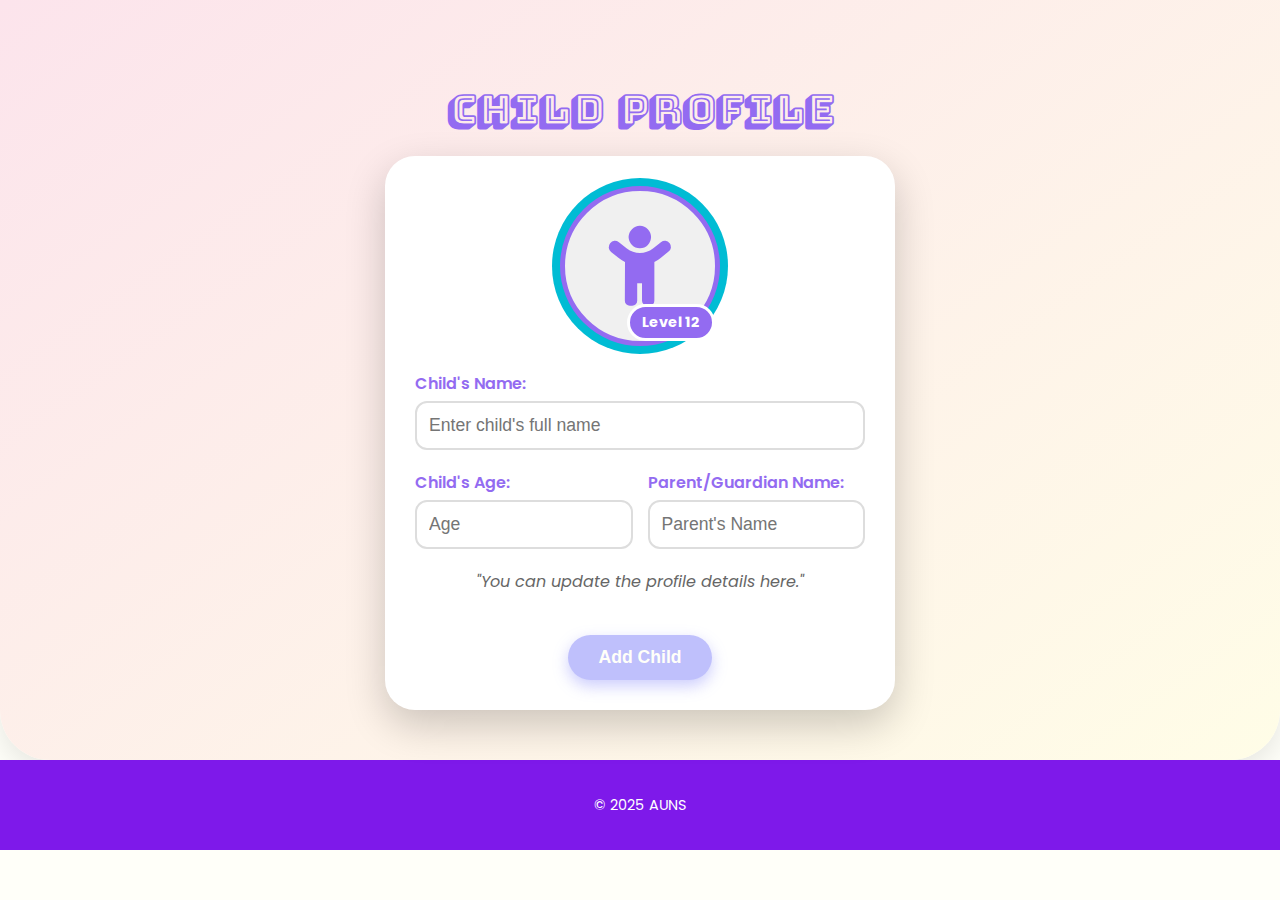
<file: AddProfileKids.html>
<!DOCTYPE html>
<html lang="en" dir="ltr">
<head>
    <meta charset="UTF-8">
    <meta name="viewport" content="width=device-width, initial-scale=1.0">
    <title>Child Profile - Majid</title> 

    <link href="https://fonts.googleapis.com/css2?family=Poppins:wght@400;600;700&family=Bungee+Shade&display=swap" rel="stylesheet">

    <link rel="stylesheet" href="https://cdnjs.cloudflare.com/ajax/libs/font-awesome/6.0.0-beta3/css/all.min.css">
    <link rel="stylesheet" href="style_profileKids.css">
   
</head>
<body>


   

    
    <main class="profile-main">
        
        <h2 class="main-card-title">Child Profile</h2>

        <div class="profile-card">
            
            
            <div class="profile-picture-container">
                
                <div class="profile-picture" style="background-color: #f0f0f0;">
                    <i class="fas fa-child fa-5x" style="color: var(--color-primary-fun);"></i>
                </div>
                <span class="level-badge">Level 12</span>
            </div>
            
            <!-- Your Form Content -->
            <div class="form-group-profile">
                <label for="childName">Child's Name:</label>
                <input type="text" id="childName"  placeholder="Enter child's full name">
            </div>
            
            <div class="child-details-grid">
                <div class="detail-item-input">
                    <label for="childAge" class="detail-label-input">Child's Age:</label>
                    <input type="number" id="childAge"  min="3" max="12" placeholder="Age">
                </div>
                
                <div class="detail-item-input">
                    <label for="parentName" class="detail-label-input">Parent/Guardian Name:</label>
                    <input type="text" id="parentName"  placeholder="Parent's Name">
                </div>
            </div>

            <p class="child-slogan">"You can update the profile details here."</p>
            
            
            <div class="save-button-container">
                 
                 <button class="save-button" id="saveButton">Add Child</button>
            </div>
        </div>
    </main>

    <!-- Floating Status Message -->
    <div id="statusMessage" class="status-message" aria-live="polite"></div>

    
    <footer>
        <p>&copy; 2025 AUNS</p>
    </footer>

    <script src="profile_Kids.js"></script>
</body>
</html>
</file>
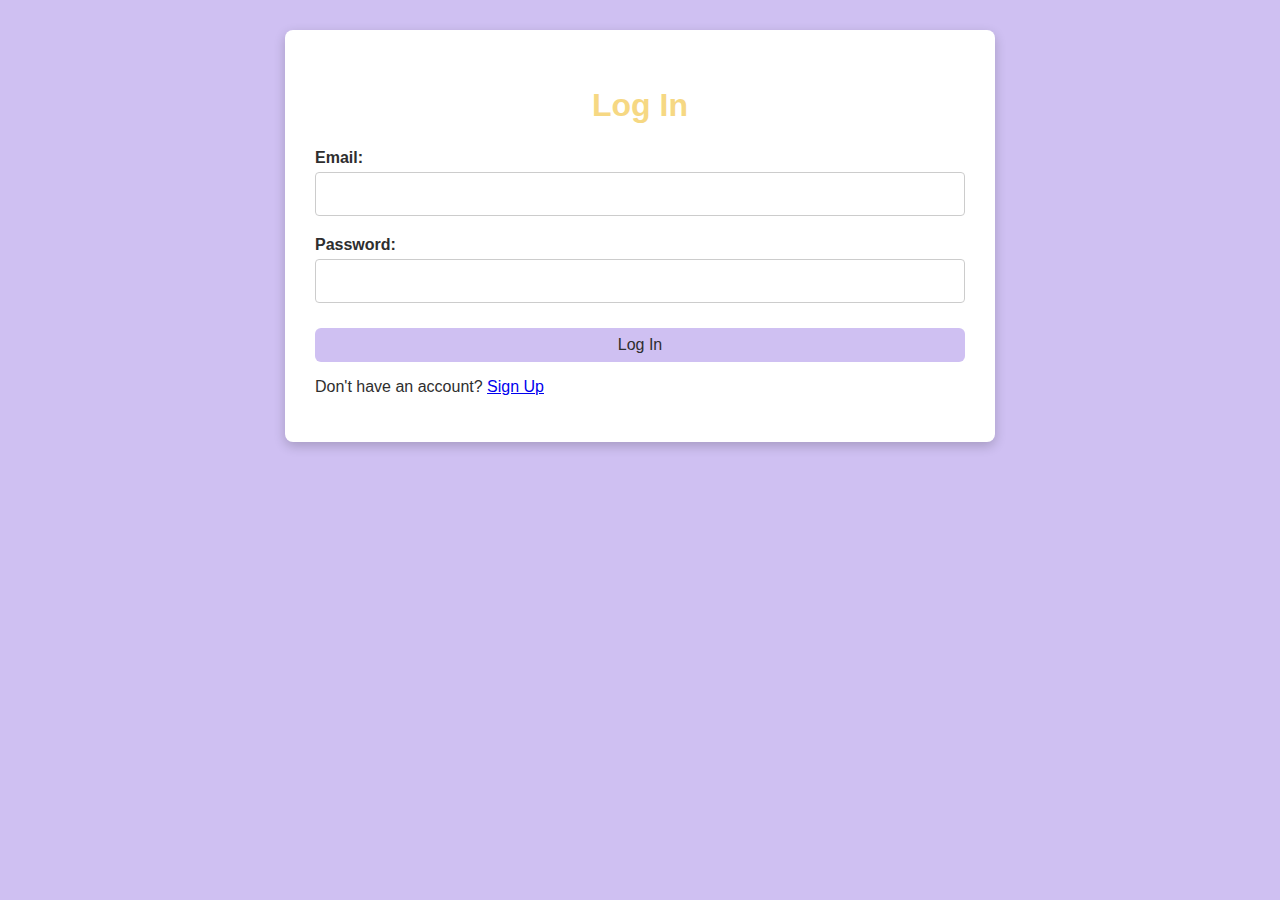
<file: LogIn.html>
<!DOCTYPE html>
<html lang="en">
<head>
    <meta charset="UTF-8">
    <title>User Login</title>
    <style>
body {
    font-family: "Segoe UI", Arial, sans-serif;
    color: #2E2E2E; /* Dark default text color */
    margin: 0;
    padding: 0;
    background-color: #CFC0F2;
    display: flex;
    justify-content: center;
    direction: ltr;
    text-align: left;
}

h2 {
    color: #F6D883;
    text-align: center;
    font-size: 2em;
    margin-bottom: 25px;
}

h3 {
    font-size: 1.5em;
    color: #CFC0F2;
    text-align: left;
    margin-top: 15px;
}

.container {
    background-color: #fff;
    border-radius: 8px;
    box-shadow: 0 4px 12px rgba(0, 0, 0, 0.2);
    padding: 30px;
    overflow: hidden;
    width: 90%;
    max-width: 650px;
    margin: 30px auto;
}

fieldset {
    border: 1px solid #CCC;
    padding: 20px;
    margin-bottom: 30px;
    border-radius: 6px;
}

legend {
    color: #CFC0F2;
    font-size: 1.5em;
    font-weight: bold;
    padding: 0 10px;
}

label {
    display: block;
    margin-bottom: 5px;
    font-weight: bold;
    color: #2E2E2E;
}

input[type="text"], input[readonly], select {
    width: 100%;
    padding: 10px;
    margin-bottom: 15px;
    border: 1px solid #AAA3A1;
    border-radius: 6px;
    box-sizing: border-box;
    font-size: 1em;
}

input[readonly] {
    background-color: #FDF8E7;
    cursor: not-allowed;
    color: #797777;
}

#children-list {
    list-style: disc;
    margin: 10px 0 20px 20px;
    padding-left: 0;
    color: #797777;
}

.children-action-row {
    display: flex;
    align-items: center;
    justify-content: space-between;
    margin-bottom: 15px;
}

.children-action-row label {
    display: inline-block;
    margin-bottom: 0;
    font-weight: bold;
}

.children-action-row .add-child-btn {
    width: auto;
    padding: 6px 15px;
    margin-top: 0;
}

button {
    width: 100%;
    padding: 8px 12px;
    /* Button background color (Your Accent 2) */
    background-color: #CFC0F2;
    color: #2E2E2E; /* Dark text for contrast */
    border: none;
    border-radius: 6px;
    cursor: pointer;
    font-size: 1em;
    margin-top: 5px;
    transition: background-color 0.3s, color 0.3s;
}

button:hover {
    /* Hover color (Your Accent 1) */
    background-color: #F6D883;
    color: #2E2E2E;
}

button.save-btn {
    margin-top: 15px;
}

.logout-btn {
    background-color: #dc3545;
    color: white;
    margin-top: 25px;
}

.logout-btn:hover {
    background-color: #c82333;
}

.login-container {
    max-width: 400px;
}

input[type="email"], input[type="password"] {
    width: 100%;
    padding: 12px;
    margin-bottom: 20px;
    border: 1px solid #ccc;
    border-radius: 4px;
    box-sizing: border-box;
    font-size: 1em;
    text-align: left;
}

.message {
    text-align: center;
    margin-bottom: 15px;
    padding: 10px;
    border-radius: 4px;
}

.error {
    background-color: #f8d7da;
    color: #721c24;
    border: 1px solid #f5c6cb;
}

.hidden {
    display: none;
}
 </style>
</head>
<body>

    <div id="login-container" class="container">
        <h2>Log In</h2>
        <form id="login-form" action="LogIn.php" method="POST">
            <div>
                <label for="login-email">Email:</label>
                <input type="email" id="login-email" name="email" required>
            </div>
            <div>
                <label for="login-password">Password:</label>
                <input type="password" id="login-password" name="password" required>
            </div>
            <button type="submit" name="login_submit">Log In</button>
        </form>
        <p>
            Don't have an account? 
            <a href="#" onclick="showSignupForm()">Sign Up</a>
        </p>
    </div>

    <div id="signup-container" class="container" style="display:none;">
        <h2>Sign Up</h2>
        <form id="signup-form" action="LogIn.php" method="POST">
            <div>
                <label for="signup-username">Username:</label>
                <input type="text" id="signup-username" name="username" required>
            </div>
            <div>
                <label for="signup-email">Email:</label>
                <input type="email" id="signup-email" name="email" required>
            </div>
            <div>
                <label for="signup-password">Password:</label>
                <input type="password" id="signup-password" name="password" required>
            </div>
             <div>
                <label for="signup-confirm-password">Confirm Password:</label>
                <input type="password" id="signup-confirm-password" name="confirm-password" required>
            </div>
            <button type="submit" name="signup_submit">Create Account</button>
        </form>
        <p>
            Already have an account? 
            <a href="#" onclick="showLoginForm()">Log In</a>
        </p>
    </div>

    <script>
        const loginContainer = document.getElementById('login-container');
        const signupContainer = document.getElementById('signup-container');

        function showLoginForm() {
            if (loginContainer && signupContainer) {
                loginContainer.style.display = 'block';
                signupContainer.style.display = 'none';
            }
        }
 
        function showSignupForm() {
            if (loginContainer && signupContainer) {
                loginContainer.style.display = 'none';
                signupContainer.style.display = 'block';
            }
        } 
    </script>
</body>
</html>
</file>
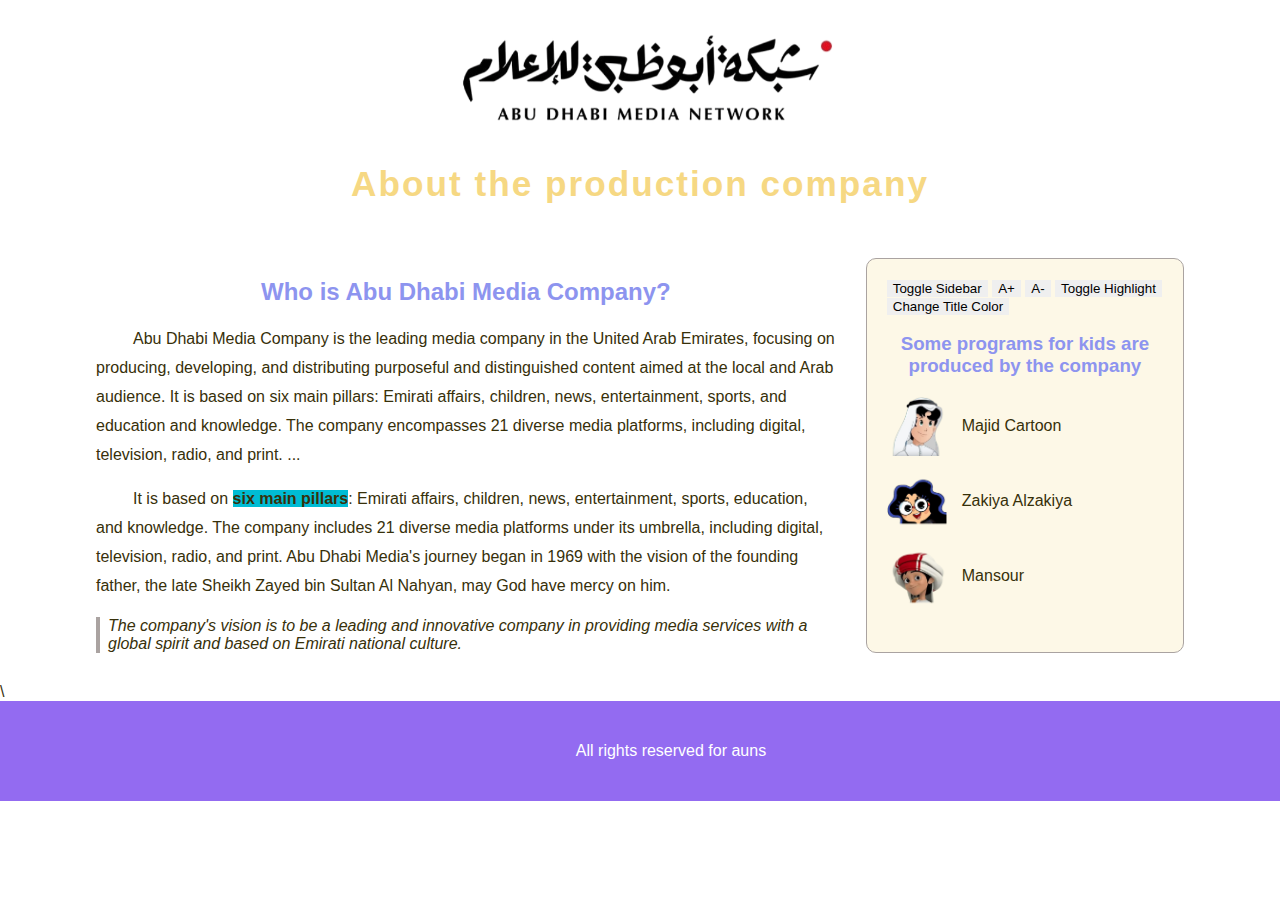
<file: producer page.html>
<!--mashael shaker 445001629-->
<!DOCTYPE html>
<html lang="en" class="article-layout">
<head>
  <meta name="viewport" content="width=device-width, initial-scale=1.0">
  <title>Lab 5 Mashael SHaker Text Styling & Layout (Starter)</title>
  
  <link rel="stylesheet" href="stylemashael.css" />
</head>
<body>
<div class="abu-image">
  <img src="abu1.png" alt="Abu">
</div>
  <header>
    <h1>About the production company</h1>
  </header>

  <main>
    <article id="article">
      <h2>Who is Abu Dhabi Media Company?</h2>

      <p class="intro">
       Abu Dhabi Media Company is the leading media company in the United Arab Emirates, focusing on producing, developing, and distributing purposeful and distinguished content aimed at the local and Arab audience. It is based on six main pillars: Emirati affairs, children, news, entertainment, sports, and education and knowledge. The company encompasses 21 diverse media platforms, including digital, television, radio, and print. ...
      </p>

      <p>
       It is based on <span class="highlight">six main pillars</span>: Emirati affairs, children, news, entertainment, sports, education, and knowledge. The company includes 21 diverse media platforms under its umbrella, including digital, television, radio, and print. Abu Dhabi Media's journey began in 1969 with the vision of the founding father, the late Sheikh Zayed bin Sultan Al Nahyan, may God have mercy on him.
      </p>

      <blockquote>
       The company's vision is to be a leading and innovative company in providing media services with a global spirit and based on Emirati national culture.
      </blockquote>
    </article>

    <aside id="sidebar">
      <button id="toggle-aside" onclick="toggleSidebar()">Toggle Sidebar</button>
<button onclick="incFont()">A+</button>
<button onclick="decFont()">A-</button>
<button id="toggle-highlight" onclick="toggleHighlight()">Toggle Highlight</button>
<button onclick="changeTitleColor()">Change Title Color</button>
      <h3>Some programs for kids are produced by the company</h3>
      <ul class="custom-list">
        <li class="majid">Majid Cartoon</a></li>
        <li class="Zakiya">Zakiya Alzakiya</a></li>
        <li class="Mansour">Mansour</a></li>
      </ul>
    </aside>
  </main>
\ 
  <footer>
      <p> All rights reserved for auns</p>
  </footer>
  <script >var sidebar = document.getElementById("sidebar"); 
var article = document.getElementById("article"); 
var btnAside = document.getElementById("toggle-aside"); 
var btnHL = document.getElementById("toggle-highlight"); 
function toggleSidebar() { 
if (sidebar.style.display == "none") { 
sidebar.style.display = ""; 
} else { 
sidebar.style.display = "none"; 
} 
}
var size = 100; // % default font size 
function incFont() { 
size += 10; 
article.style.fontSize = size + "%"; 
} 
function decFont() { 
size -= 10; 
article.style.fontSize = size + "%"; 
}
function toggleHighlight() { 
var highlights = document.getElementsByClassName("highlight"); 
for (var i = 0; i < highlights.length; i++) { 
var el = highlights[i]; 
if (el.style.backgroundColor == "yellow") { 
el.style.backgroundColor = ""; 
} else { 
el.style.backgroundColor = "yellow"; 
} 
} 
}
function changeTitleColor() { 
var h1 = document.querySelector("h1"); 
if (h1.style.color == "black") { 
h1.style.color = ""; 
} else { 
h1.style.color = "black"; 
} 
}
</script>
</body>
</html>
</file>
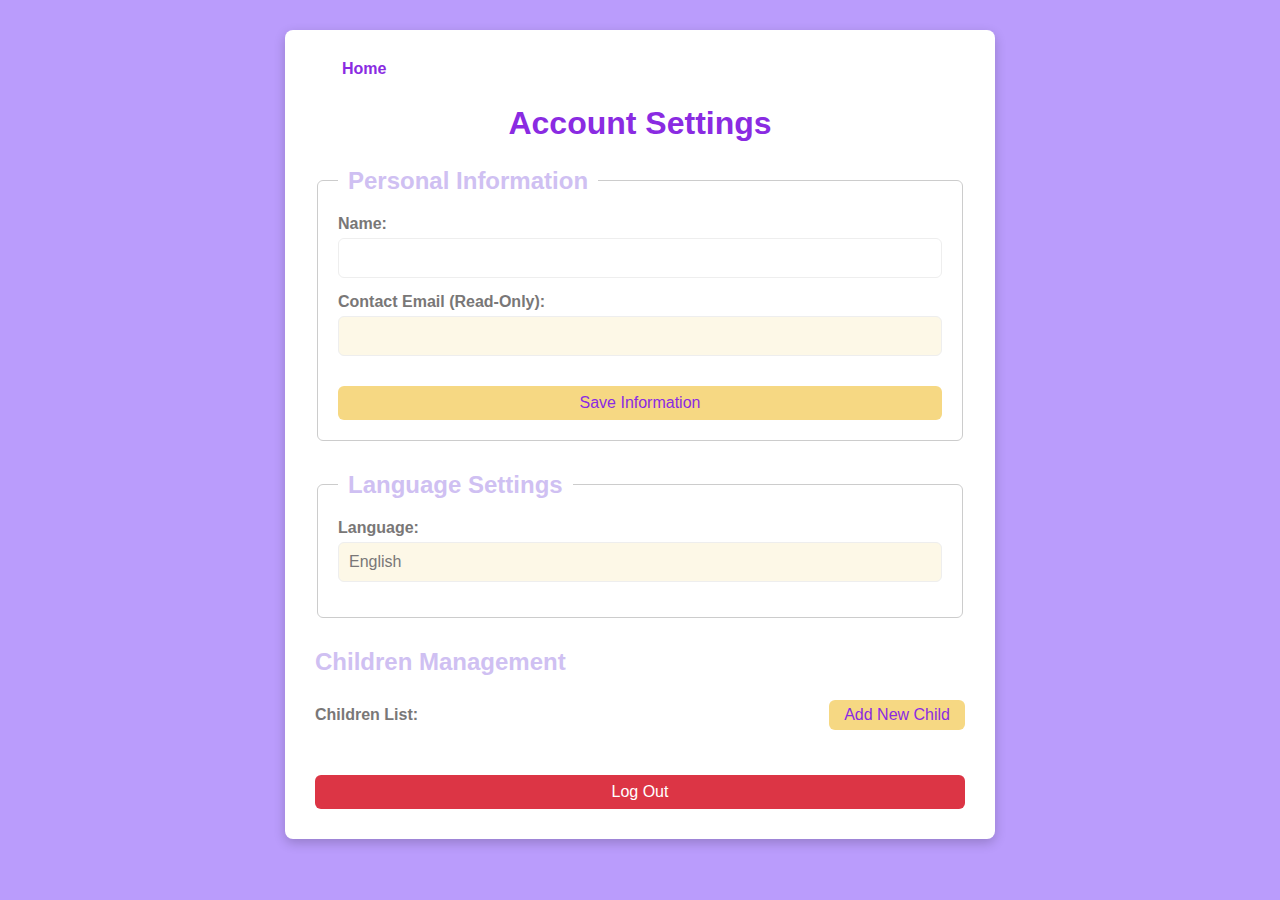
<file: Profile.html>
<!DOCTYPE html>
<html lang="en">
<head>
    <title>Account Profile and Settings</title>
    
<style>
    header nav a {
    text-decoration: none;
    color: var(--color-text-dark);
    margin-left: 10px;
    padding: 8px 15px; 
    font-weight: 600;
    border: 2px solid transparent;
    border-radius: 25px;
    transition: all 0.3s;
}
header nav a:hover {
    color: var(--color-primary-fun);
    border-color: var(--color-primary-fun);
}
body {
    font-family: "Segoe UI", Arial, sans-serif;
    color:#8a2be2; 
    margin: 0;
    padding: 0;
    background-color:#ba9cfc;
    display: flex;
    justify-content: center;
    direction: ltr;
    text-align: left;
}

h2 {
    color: #8a2be2;
    text-align: center;
    font-size: 2em;
    margin-bottom: 25px;
}

h3 {
    font-size: 1.5em;
    color: #CFC0F2;
    text-align: left;
    margin-top: 15px;
}

.container {
    background-color: #ffffff;
    border-radius: 8px;
    box-shadow: 0 4px 12px rgba(0, 0, 0, 0.2);
    padding: 30px;
    overflow: hidden;
    width: 90%;
    max-width: 650px;
    margin: 30px auto;
}

fieldset {
    border: 1px solid #CCC;
    padding: 20px;
    margin-bottom: 30px;
    border-radius: 6px;
}

legend {
    color: #CFC0F2;
    font-size: 1.5em;
    font-weight: bold;
    padding: 0 10px;
}

label {
    display: block;
    margin-bottom: 5px;
    font-weight: bold;
    color: #797777;
}

input[type="text"], input[readonly], select {
    width: 100%;
    padding: 10px;
    margin-bottom: 15px;
    border: 1px solid  #eee;
    background-color: #ffffff;
    border-radius: 6px;
    box-sizing: border-box;
    font-size: 1em;
}

input[readonly] {
    background-color: #FDF8E7;
    cursor: not-allowed;
    color: #797777;
}

#children-list {
    list-style: disc;
    margin: 10px 0 20px 20px;
    padding-left: 0;
    color: #797777;
}

.children-action-row {
    display: flex;
    align-items: center;
    justify-content: space-between;
    margin-bottom: 15px;
}

.children-action-row label {
    display: inline-block;
    margin-bottom: 0;
    font-weight: bold;
}

.children-action-row .add-child-btn {
    width: auto;
    padding: 6px 15px;
    margin-top: 0;
}

button {
    width: 100%;
    padding: 8px 12px;
    background-color:  #F6D883;
    color: #8a2be2;
    border: none;
    border-radius: 6px;
    cursor: pointer;
    font-size: 1em;
    margin-top: 5px;
    transition: background-color 0.3s, color 0.3s;
}

button:hover {
    background-color:#8a2be2;
    color:#ffffff;
}

button.save-btn {
    margin-top: 15px;
}

.logout-btn {
    background-color: #dc3545;
    color: white;
    margin-top: 25px;
}

.logout-btn:hover {
    background-color: #c82333;
}
 </style>
</head>
<body onload="checkLoginAndLoadData()"> 
    
    <div class="container">
        <header>
            <nav>
            
    <a href="homepage2.php" id="home-link">Home</a>
  
        </nav>
    </header>
        <h2>Account Settings</h2>
        
        <fieldset>
            <legend>Personal Information</legend>

            <label for="user-name">Name:</label>
            <input type="text" id="user-name" value="">
            
            <label for="user-email">Contact Email (Read-Only):</label>
            <input type="text" id="user-email" value="" readonly>
            
            <button class="save-btn" onclick="updatePersonalInfo()">Save Information</button>
        </fieldset>
        
       <fieldset>
    <legend>Language Settings</legend>
    <label for="pref-language">Language:</label>
    
    <input type="text" id="pref-language-display" value="English" readonly>
    
    </fieldset>

        <div class="children-section">
            <h3>Children Management</h3>
            
            <div class="children-action-row">
                <label for="children-list">Children List:</label>
            <button class="add-child-btn" onclick="goToAddChildrenPage()">Add New Child</button>
            </div>
            
            <ul id="children-list">
                </ul>
        </div>
        
        <button class="logout-btn" onclick="logoutUser()">Log Out</button>
    </div>

    <script src="scriptp.js"></script>
</body>
</html>
</file>
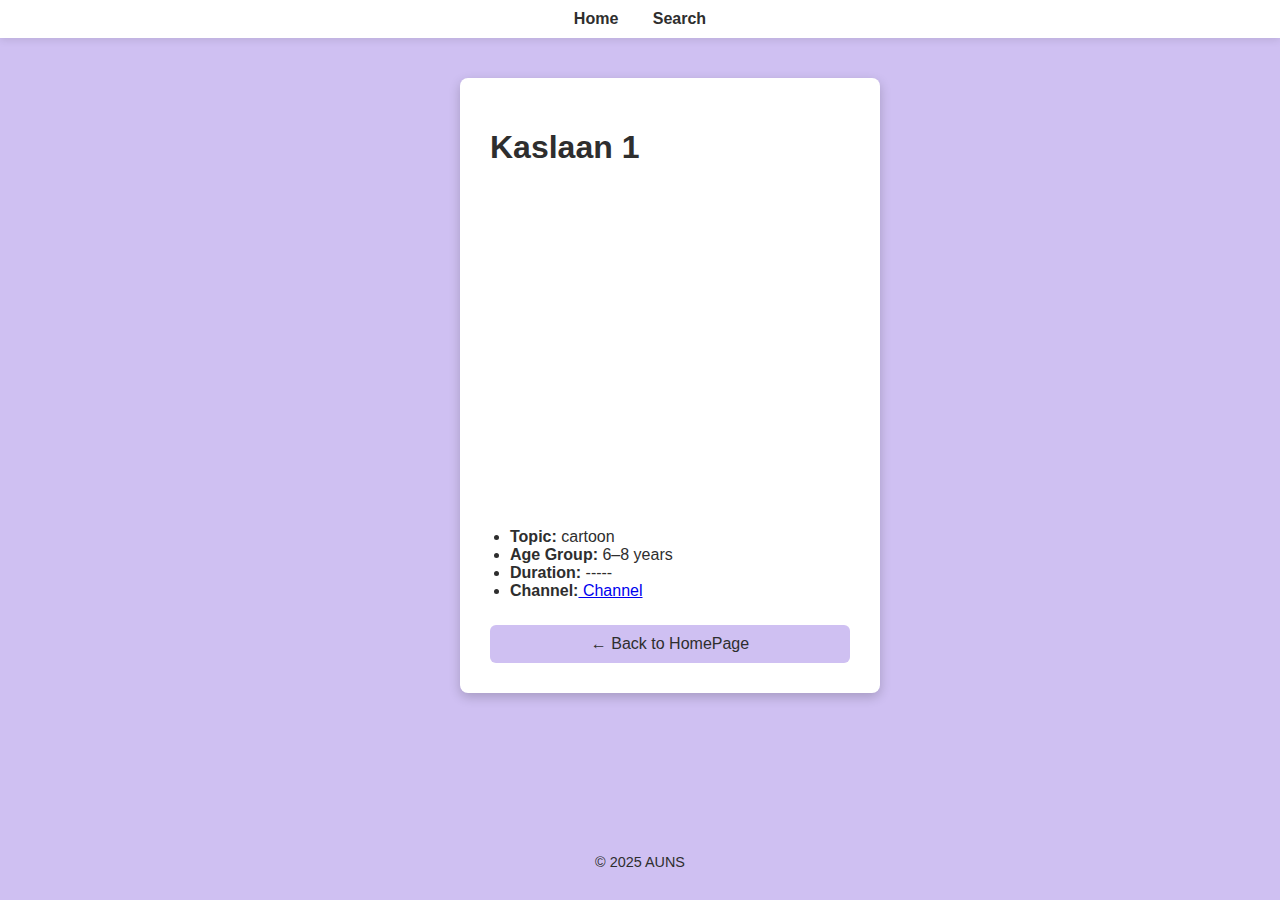
<file: ShowDetailsKaslaan1.html>
<!DOCTYPE html>
<html lang="en">

<head>
  <meta charset="UTF-8">
  <meta name="viewport" content="width=device-width, initial-scale=1.0">
  <title>Video Details</title>
  <style>
    body {
      font-family: "Segoe UI", Arial, sans-serif;
      color: #2E2E2E;
      margin: 0;
      padding: 0;
      background-color: #CFC0F2;

      display: flex;
      flex-direction: column;
      align-items: center;
      direction: ltr;
      text-align: left;
      min-height: 100vh;
    }

    header {
      width: 100%;
      background-color: #fff;
      padding: 10px 0;
      box-shadow: 0 2px 8px rgba(0, 0, 0, 0.1);
      text-align: center;
    }

    nav a {
      margin: 0 15px;
      text-decoration: none;
      color: #2E2E2E;
      font-weight: bold;
    }

    nav a:hover {
      color: #F6D883;
    }

    .container {
      background-color: #fff;
      border-radius: 8px;
      box-shadow: 0 4px 12px rgba(0, 0, 0, 0.2);
      padding: 30px;
      width: 100%;
      max-width: 1000px;
      margin: 40px auto;
    }

    h2 {
      color: #F6D883;
      text-align: center;
      font-size: 2em;
      margin-bottom: 25px;
    }

    iframe {
      display: block;
      width: 100%;
      max-width: 560px;
      height: 315px;
      margin: 0 auto 25px;
      border-radius: 8px;
      border: none;
    }

    p {
      font-size: 1em;
      margin-bottom: 15px;
      color: #2E2E2E;
    }

    ul {
      list-style-type: disc;
      padding-left: 20px;
      margin-bottom: 25px;
      color: #2E2E2E;
    }

    button, a.button-link {
      display: inline-block;
      width: 100%;
      padding: 10px 0;
      background-color: #CFC0F2;
      color: #2E2E2E;
      border: none;
      border-radius: 6px;
      cursor: pointer;
      font-size: 1em;
      text-align: center;
      text-decoration: none;
      transition: background-color 0.3s, color 0.3s;
    }

    button:hover, a.button-link:hover {
      background-color: #F6D883;
      color: #2E2E2E;
    }

    footer {
      margin-top: auto;
      padding: 15px 0;
      text-align: center;
      color: #2E2E2E;
      font-size: 0.9em;
    }
  </style>
</head>

<body>
  <header>
    <nav>
      <a href="homepage2.php">Home</a>
    
      <a href="search.php">Search</a>
    </nav>
  </header>
  <main>
    <div class="container">
    <section class="video-details">
      <h1>Kaslaan 1</h1>
      <div class="video-player-container">
      <iframe 
        width="1039" 
        height="584" 
        src="https://www.youtube.com/embed/qXz11AQwXGs" 
        title="YouTube video player" 
        frameborder="0" 
        allowfullscreen>
      </iframe>
      </div>
      <ul>
        <li><strong>Topic:</strong> cartoon</li>
        <li><strong>Age Group:</strong> 6–8 years</li>
        <li><strong>Duration:</strong> -----</li>
        <li><strong>Channel:</strong><a href="producer page.html"> Channel</a></li>
      </ul>
      <a href="homepage2.php" class="button-link">← Back to HomePage</a>
    </section>
    </div>
  </main>

  <footer>
    <p>&copy; 2025 AUNS</p>
  </footer>

</body>
</html>
</file>
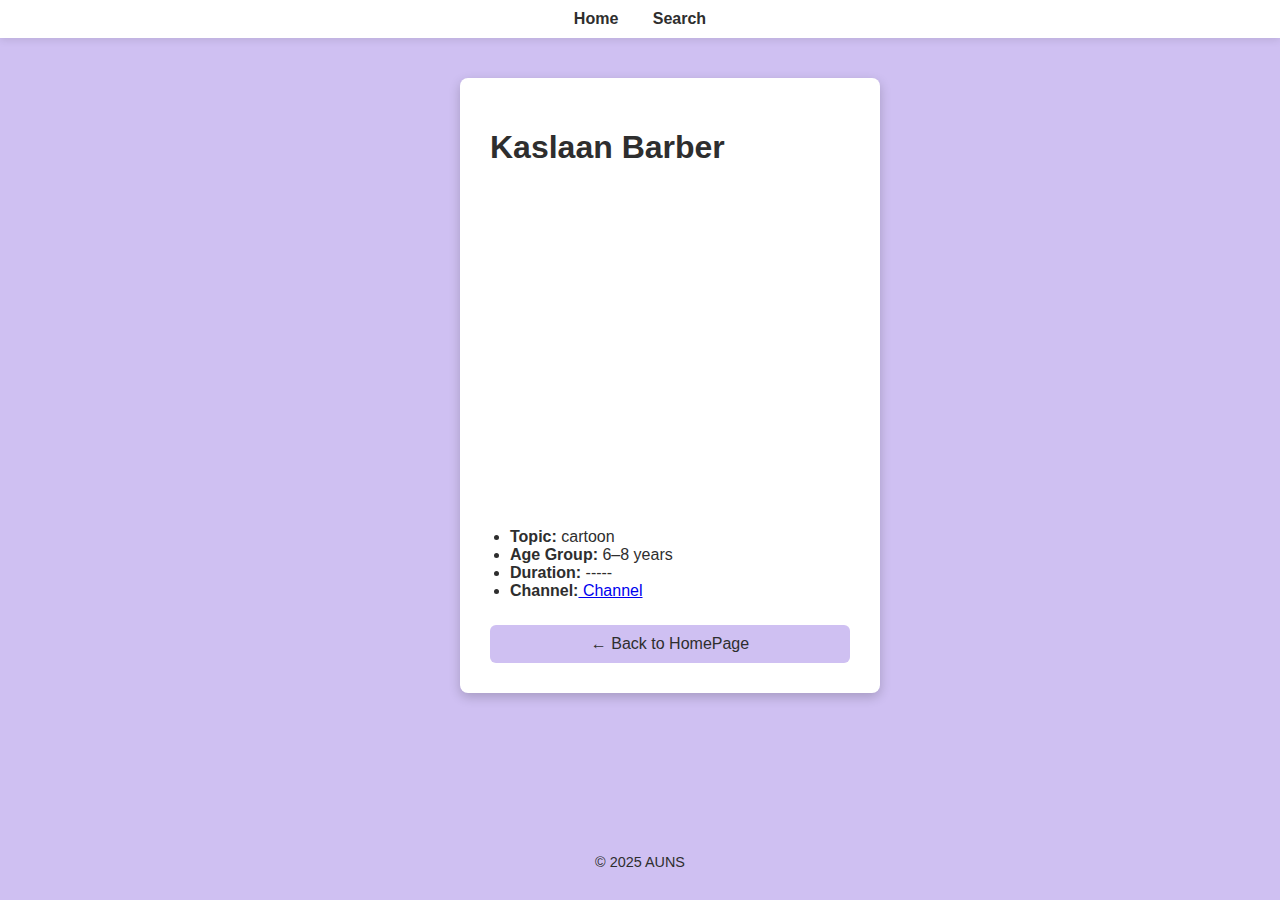
<file: ShowDetailsKaslaanBarber.html>
<!DOCTYPE html>
<html lang="en">

<head>
  <meta charset="UTF-8">
  <meta name="viewport" content="width=device-width, initial-scale=1.0">
  <title>Video Details</title>
  <!--<link rel="stylesheet" href="style.css">-->
  <style>
    body {
      font-family: "Segoe UI", Arial, sans-serif;
      color: #2E2E2E;
      margin: 0;
      padding: 0;
      background-color: #CFC0F2;

      display: flex;
      flex-direction: column;
      align-items: center;
      direction: ltr;
      text-align: left;
      min-height: 100vh;
    }

    header {
      width: 100%;
      background-color: #fff;
      padding: 10px 0;
      box-shadow: 0 2px 8px rgba(0, 0, 0, 0.1);
      text-align: center;
    }

    nav a {
      margin: 0 15px;
      text-decoration: none;
      color: #2E2E2E;
      font-weight: bold;
    }

    nav a:hover {
      color: #F6D883;
    }

    .container {
      background-color: #fff;
      border-radius: 8px;
      box-shadow: 0 4px 12px rgba(0, 0, 0, 0.2);
      padding: 30px;
      width: 100%;
      max-width: 1000px;
      margin: 40px auto;
    }

    h2 {
      color: #F6D883;
      text-align: center;
      font-size: 2em;
      margin-bottom: 25px;
    }

    iframe {
      display: block;
      width: 100%;
      max-width: 560px;
      height: 315px;
      margin: 0 auto 25px;
      border-radius: 8px;
      border: none;
    }

    p {
      font-size: 1em;
      margin-bottom: 15px;
      color: #2E2E2E;
    }

    ul {
      list-style-type: disc;
      padding-left: 20px;
      margin-bottom: 25px;
      color: #2E2E2E;
    }

    button, a.button-link {
      display: inline-block;
      width: 100%;
      padding: 10px 0;
      background-color: #CFC0F2;
      color: #2E2E2E;
      border: none;
      border-radius: 6px;
      cursor: pointer;
      font-size: 1em;
      text-align: center;
      text-decoration: none;
      transition: background-color 0.3s, color 0.3s;
    }

    button:hover, a.button-link:hover {
      background-color: #F6D883;
      color: #2E2E2E;
    }

    footer {
      margin-top: auto;
      padding: 15px 0;
      text-align: center;
      color: #2E2E2E;
      font-size: 0.9em;
    }
  </style>
</head>

<body>
  <header>
    <nav>
      <a href="homepage2.php">Home</a>
    
      <a href="search.php">Search</a>
    </nav>
  </header>

  <!-- Video details section -->
  <main>
    <div class="container">
    <section class="video-details">
      <h1>Kaslaan Barber</h1>

      <!-- Embedded video or thumbnail placeholder -->
      <div class="video-player-container">
      <iframe 
        width="1039" 
        height="584" 
        src="https://www.youtube.com/embed/EEAZsipiw9g" 
        title="YouTube video player" 
        frameborder="0" 
        allowfullscreen>
      </iframe>
      </div>
   
      <ul>
        <li><strong>Topic:</strong> cartoon</li>
        <li><strong>Age Group:</strong> 6–8 years</li>
        <li><strong>Duration:</strong> -----</li>
        <li><strong>Channel:</strong><a href="producer page.html"> Channel</a></li>
      </ul>

      <!-- Button back -->
      <a href="homepage2.php" class="button-link">← Back to HomePage</a>
    </section>
    </div>
  </main>

  <footer>
    <p>&copy; 2025 AUNS</p>
  </footer>

</body>
</html>
</file>
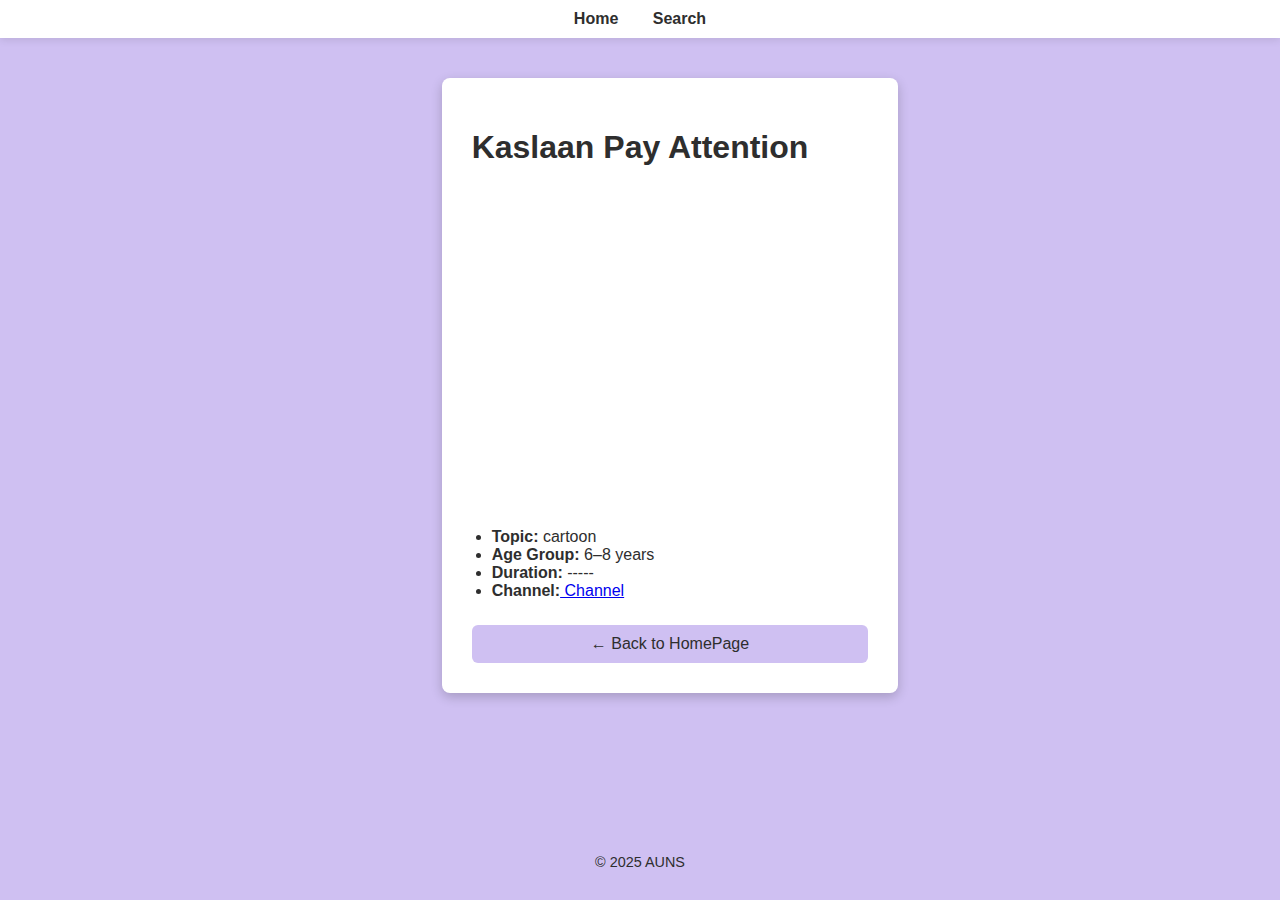
<file: ShowDetailsKaslaanPayAttention.html>
<!DOCTYPE html>
<html lang="en">

<head>
  <meta charset="UTF-8">
  <meta name="viewport" content="width=device-width, initial-scale=1.0">
  <title>Video Details</title>
  <style>
    body {
      font-family: "Segoe UI", Arial, sans-serif;
      color: #2E2E2E;
      margin: 0;
      padding: 0;
      background-color: #CFC0F2;

      display: flex;
      flex-direction: column;
      align-items: center;
      direction: ltr;
      text-align: left;
      min-height: 100vh;
    }

    header {
      width: 100%;
      background-color: #fff;
      padding: 10px 0;
      box-shadow: 0 2px 8px rgba(0, 0, 0, 0.1);
      text-align: center;
    }

    nav a {
      margin: 0 15px;
      text-decoration: none;
      color: #2E2E2E;
      font-weight: bold;
    }

    nav a:hover {
      color: #F6D883;
    }

    .container {
      background-color: #fff;
      border-radius: 8px;
      box-shadow: 0 4px 12px rgba(0, 0, 0, 0.2);
      padding: 30px;
      width: 100%;
      max-width: 1000px;
      margin: 40px auto;
    }

    h2 {
      color: #F6D883;
      text-align: center;
      font-size: 2em;
      margin-bottom: 25px;
    }

    iframe {
      display: block;
      width: 100%;
      max-width: 560px;
      height: 315px;
      margin: 0 auto 25px;
      border-radius: 8px;
      border: none;
    }

    p {
      font-size: 1em;
      margin-bottom: 15px;
      color: #2E2E2E;
    }

    ul {
      list-style-type: disc;
      padding-left: 20px;
      margin-bottom: 25px;
      color: #2E2E2E;
    }

    button, a.button-link {
      display: inline-block;
      width: 100%;
      padding: 10px 0;
      background-color: #CFC0F2;
      color: #2E2E2E;
      border: none;
      border-radius: 6px;
      cursor: pointer;
      font-size: 1em;
      text-align: center;
      text-decoration: none;
      transition: background-color 0.3s, color 0.3s;
    }

    button:hover, a.button-link:hover {
      background-color: #F6D883;
      color: #2E2E2E;
    }

    footer {
      margin-top: auto;
      padding: 15px 0;
      text-align: center;
      color: #2E2E2E;
      font-size: 0.9em;
    }
  </style>
</head>

<body>
  <header>
    <nav>
      <a href="homepage2.php">Home</a>
    
      <a href="search.php">Search</a>
    </nav>
  </header>
  <main>
    <div class="container">
    <section class="video-details">
      <h1>Kaslaan Pay Attention</h1>
      <div class="video-player-container">
      <iframe 
        width="1039" 
        height="584" 
        src="https://www.youtube.com/embed/JJJFZLkHv5w" 
        title="YouTube video player" 
        frameborder="0" 
        allowfullscreen>
      </iframe>
      </div>
      <ul>
        <li><strong>Topic:</strong> cartoon</li>
        <li><strong>Age Group:</strong> 6–8 years</li>
        <li><strong>Duration:</strong> -----</li>
        <li><strong>Channel:</strong><a href="producer page.html"> Channel</a></li>
      </ul>
      <a href="homepage2.php" class="button-link">← Back to HomePage</a>
    </section>
    </div>
  </main>

  <footer>
    <p>&copy; 2025 AUNS</p>
  </footer>

</body>
</html>
</file>
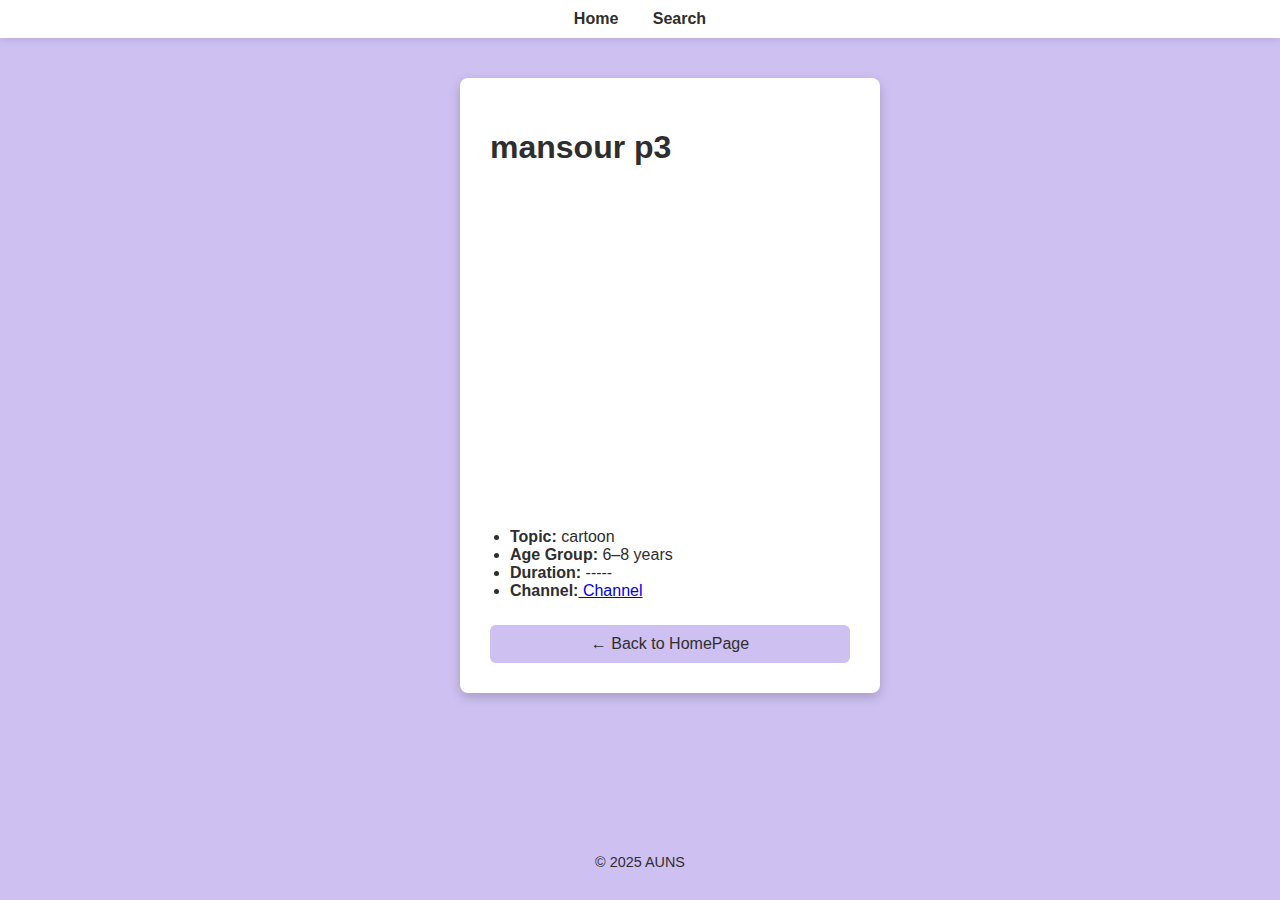
<file: ShowDetailsmansour3.html>
<!DOCTYPE html>
<html lang="en">

<head>
  <meta charset="UTF-8">
  <meta name="viewport" content="width=device-width, initial-scale=1.0">
  <title>Video Details</title>
  <style>
    body {
      font-family: "Segoe UI", Arial, sans-serif;
      color: #2E2E2E;
      margin: 0;
      padding: 0;
      background-color: #CFC0F2;

      display: flex;
      flex-direction: column;
      align-items: center;
      direction: ltr;
      text-align: left;
      min-height: 100vh;
    }

    header {
      width: 100%;
      background-color: #fff;
      padding: 10px 0;
      box-shadow: 0 2px 8px rgba(0, 0, 0, 0.1);
      text-align: center;
    }

    nav a {
      margin: 0 15px;
      text-decoration: none;
      color: #2E2E2E;
      font-weight: bold;
    }

    nav a:hover {
      color: #F6D883;
    }

    .container {
      background-color: #fff;
      border-radius: 8px;
      box-shadow: 0 4px 12px rgba(0, 0, 0, 0.2);
      padding: 30px;
      width: 100%;
      max-width: 1000px;
      margin: 40px auto;
    }

    h2 {
      color: #F6D883;
      text-align: center;
      font-size: 2em;
      margin-bottom: 25px;
    }

    iframe {
      display: block;
      width: 100%;
      max-width: 560px;
      height: 315px;
      margin: 0 auto 25px;
      border-radius: 8px;
      border: none;
    }

    p {
      font-size: 1em;
      margin-bottom: 15px;
      color: #2E2E2E;
    }

    ul {
      list-style-type: disc;
      padding-left: 20px;
      margin-bottom: 25px;
      color: #2E2E2E;
    }

    button, a.button-link {
      display: inline-block;
      width: 100%;
      padding: 10px 0;
      background-color: #CFC0F2;
      color: #2E2E2E;
      border: none;
      border-radius: 6px;
      cursor: pointer;
      font-size: 1em;
      text-align: center;
      text-decoration: none;
      transition: background-color 0.3s, color 0.3s;
    }

    button:hover, a.button-link:hover {
      background-color: #F6D883;
      color: #2E2E2E;
    }

    footer {
      margin-top: auto;
      padding: 15px 0;
      text-align: center;
      color: #2E2E2E;
      font-size: 0.9em;
    }
  </style>
</head>

<body>
  <header>
    <nav>
      <a href="homepage2.php">Home</a>
    
      <a href="search.php">Search</a>
    </nav>
  </header>
  <main>
    <div class="container">
    <section class="video-details">
      <h1>mansour p3</h1>
      <div class="video-player-container">
      <iframe 
        width="1039" 
        height="584" 
        src="https://www.youtube.com/embed/7nzx8XxtVNw?si=U61ltKaUSdMUY3cd"
        title="YouTube video player" 
        frameborder="0" 
        allowfullscreen>
      </iframe>
      </div>
          <ul>
        <li><strong>Topic:</strong> cartoon</li>
        <li><strong>Age Group:</strong> 6–8 years</li>
        <li><strong>Duration:</strong> -----</li>
        <li><strong>Channel:</strong><a href="producer page.html"> Channel</a></li>
      </ul>
      <a href="homepage2.php" class="button-link">← Back to HomePage</a>
    </section>
    </div>
  </main>

  <footer>
    <p>&copy; 2025 AUNS</p>
  </footer>

</body>
</html>
</file>
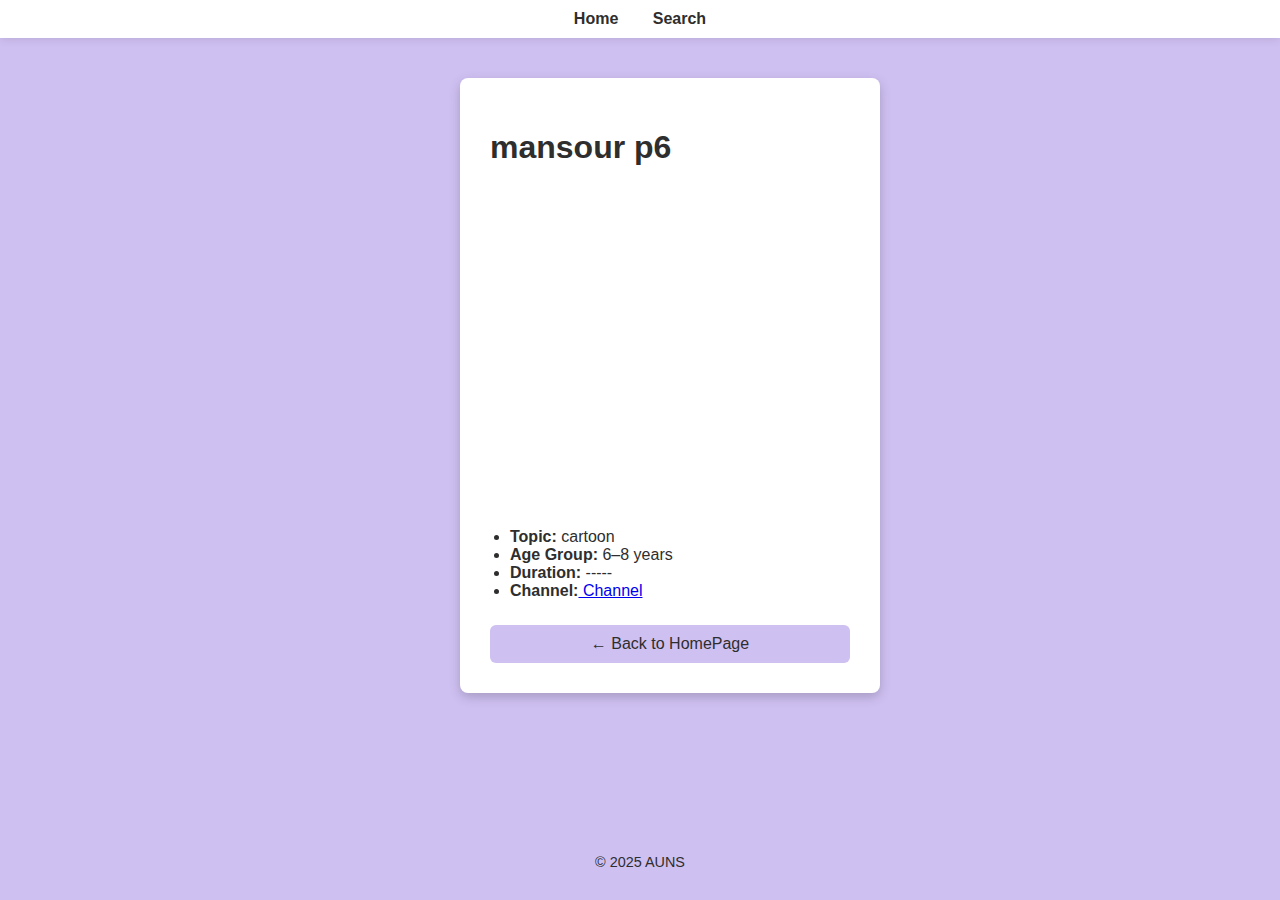
<file: ShowDetailsmansour6.html>
<!DOCTYPE html>
<html lang="en">

<head>
  <meta charset="UTF-8">
  <meta name="viewport" content="width=device-width, initial-scale=1.0">
  <title>Video Details</title>
  <style>
    body {
      font-family: "Segoe UI", Arial, sans-serif;
      color: #2E2E2E;
      margin: 0;
      padding: 0;
      background-color: #CFC0F2;

      display: flex;
      flex-direction: column;
      align-items: center;
      direction: ltr;
      text-align: left;
      min-height: 100vh;
    }

    header {
      width: 100%;
      background-color: #fff;
      padding: 10px 0;
      box-shadow: 0 2px 8px rgba(0, 0, 0, 0.1);
      text-align: center;
    }

    nav a {
      margin: 0 15px;
      text-decoration: none;
      color: #2E2E2E;
      font-weight: bold;
    }

    nav a:hover {
      color: #F6D883;
    }

    .container {
      background-color: #fff;
      border-radius: 8px;
      box-shadow: 0 4px 12px rgba(0, 0, 0, 0.2);
      padding: 30px;
      width: 100%;
      max-width: 1000px;
      margin: 40px auto;
    }

    h2 {
      color: #F6D883;
      text-align: center;
      font-size: 2em;
      margin-bottom: 25px;
    }

    iframe {
      display: block;
      width: 100%;
      max-width: 560px;
      height: 315px;
      margin: 0 auto 25px;
      border-radius: 8px;
      border: none;
    }

    p {
      font-size: 1em;
      margin-bottom: 15px;
      color: #2E2E2E;
    }

    ul {
      list-style-type: disc;
      padding-left: 20px;
      margin-bottom: 25px;
      color: #2E2E2E;
    }

    button, a.button-link {
      display: inline-block;
      width: 100%;
      padding: 10px 0;
      background-color: #CFC0F2;
      color: #2E2E2E;
      border: none;
      border-radius: 6px;
      cursor: pointer;
      font-size: 1em;
      text-align: center;
      text-decoration: none;
      transition: background-color 0.3s, color 0.3s;
    }

    button:hover, a.button-link:hover {
      background-color: #F6D883;
      color: #2E2E2E;
    }

    footer {
      margin-top: auto;
      padding: 15px 0;
      text-align: center;
      color: #2E2E2E;
      font-size: 0.9em;
    }
  </style>
</head>

<body>
  <header>
    <nav>
      <a href="homepage2.php">Home</a>
    
      <a href="search.php">Search</a>
    </nav>
  </header>
  <main>
    <div class="container">
    <section class="video-details">
      <h1>mansour p6</h1>
      <div class="video-player-container">
      <iframe 
        width="1039" 
        height="584" 
        src="https://www.youtube.com/embed/QwP_LMez70U"
        title="YouTube video player" 
        frameborder="0" 
        allowfullscreen>
      </iframe>
      </div>
          <ul>
        <li><strong>Topic:</strong> cartoon</li>
        <li><strong>Age Group:</strong> 6–8 years</li>
        <li><strong>Duration:</strong> -----</li>
        <li><strong>Channel:</strong><a href="producer page.html"> Channel</a></li>
      </ul>
      <a href="homepage2.php" class="button-link">← Back to HomePage</a>
    </section>
    </div>
  </main>

  <footer>
    <p>&copy; 2025 AUNS</p>
  </footer>

</body>
</html>
</file>
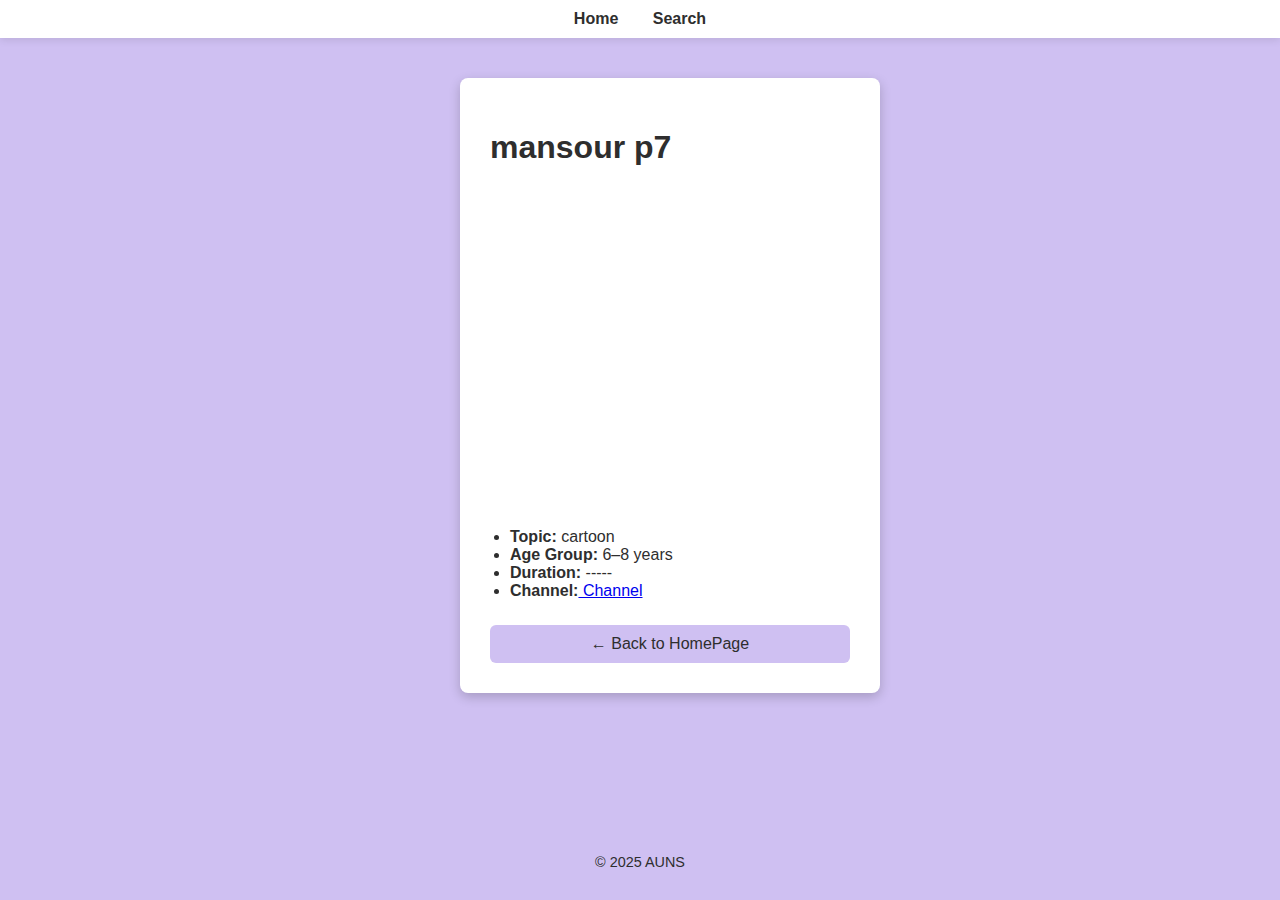
<file: ShowDetailsmansour7.html>
<!DOCTYPE html>
<html lang="en">

<head>
  <meta charset="UTF-8">
  <meta name="viewport" content="width=device-width, initial-scale=1.0">
  <title>Video Details</title>
  <style>
    body {
      font-family: "Segoe UI", Arial, sans-serif;
      color: #2E2E2E;
      margin: 0;
      padding: 0;
      background-color: #CFC0F2;

      display: flex;
      flex-direction: column;
      align-items: center;
      direction: ltr;
      text-align: left;
      min-height: 100vh;
    }

    header {
      width: 100%;
      background-color: #fff;
      padding: 10px 0;
      box-shadow: 0 2px 8px rgba(0, 0, 0, 0.1);
      text-align: center;
    }

    nav a {
      margin: 0 15px;
      text-decoration: none;
      color: #2E2E2E;
      font-weight: bold;
    }

    nav a:hover {
      color: #F6D883;
    }

    .container {
      background-color: #fff;
      border-radius: 8px;
      box-shadow: 0 4px 12px rgba(0, 0, 0, 0.2);
      padding: 30px;
      width: 100%;
      max-width: 1000px;
      margin: 40px auto;
    }

    h2 {
      color: #F6D883;
      text-align: center;
      font-size: 2em;
      margin-bottom: 25px;
    }

    iframe {
      display: block;
      width: 100%;
      max-width: 560px;
      height: 315px;
      margin: 0 auto 25px;
      border-radius: 8px;
      border: none;
    }

    p {
      font-size: 1em;
      margin-bottom: 15px;
      color: #2E2E2E;
    }

    ul {
      list-style-type: disc;
      padding-left: 20px;
      margin-bottom: 25px;
      color: #2E2E2E;
    }

    button, a.button-link {
      display: inline-block;
      width: 100%;
      padding: 10px 0;
      background-color: #CFC0F2;
      color: #2E2E2E;
      border: none;
      border-radius: 6px;
      cursor: pointer;
      font-size: 1em;
      text-align: center;
      text-decoration: none;
      transition: background-color 0.3s, color 0.3s;
    }

    button:hover, a.button-link:hover {
      background-color: #F6D883;
      color: #2E2E2E;
    }

    footer {
      margin-top: auto;
      padding: 15px 0;
      text-align: center;
      color: #2E2E2E;
      font-size: 0.9em;
    }
  </style>
</head>

<body>
  <header>
    <nav>
      <a href="homepage2.php">Home</a>
    
      <a href="search.php">Search</a>
    </nav>
  </header>
  <main>
    <div class="container">
    <section class="video-details">
      <h1>mansour p7</h1>
      <div class="video-player-container">
      <iframe 
        width="1039" 
        height="584" 
        src="https://www.youtube.com/embed/R02rZtCZvek"
        title="YouTube video player" 
        frameborder="0" 
        allowfullscreen>
      </iframe>
      </div>
          <ul>
        <li><strong>Topic:</strong> cartoon</li>
        <li><strong>Age Group:</strong> 6–8 years</li>
        <li><strong>Duration:</strong> -----</li>
        <li><strong>Channel:</strong><a href="producer page.html"> Channel</a></li>
      </ul>
      <a href="homepage2.php" class="button-link">← Back to HomePage</a>
    </section>
    </div>
  </main>

  <footer>
    <p>&copy; 2025 AUNS</p>
  </footer>

</body>
</html>
</file>
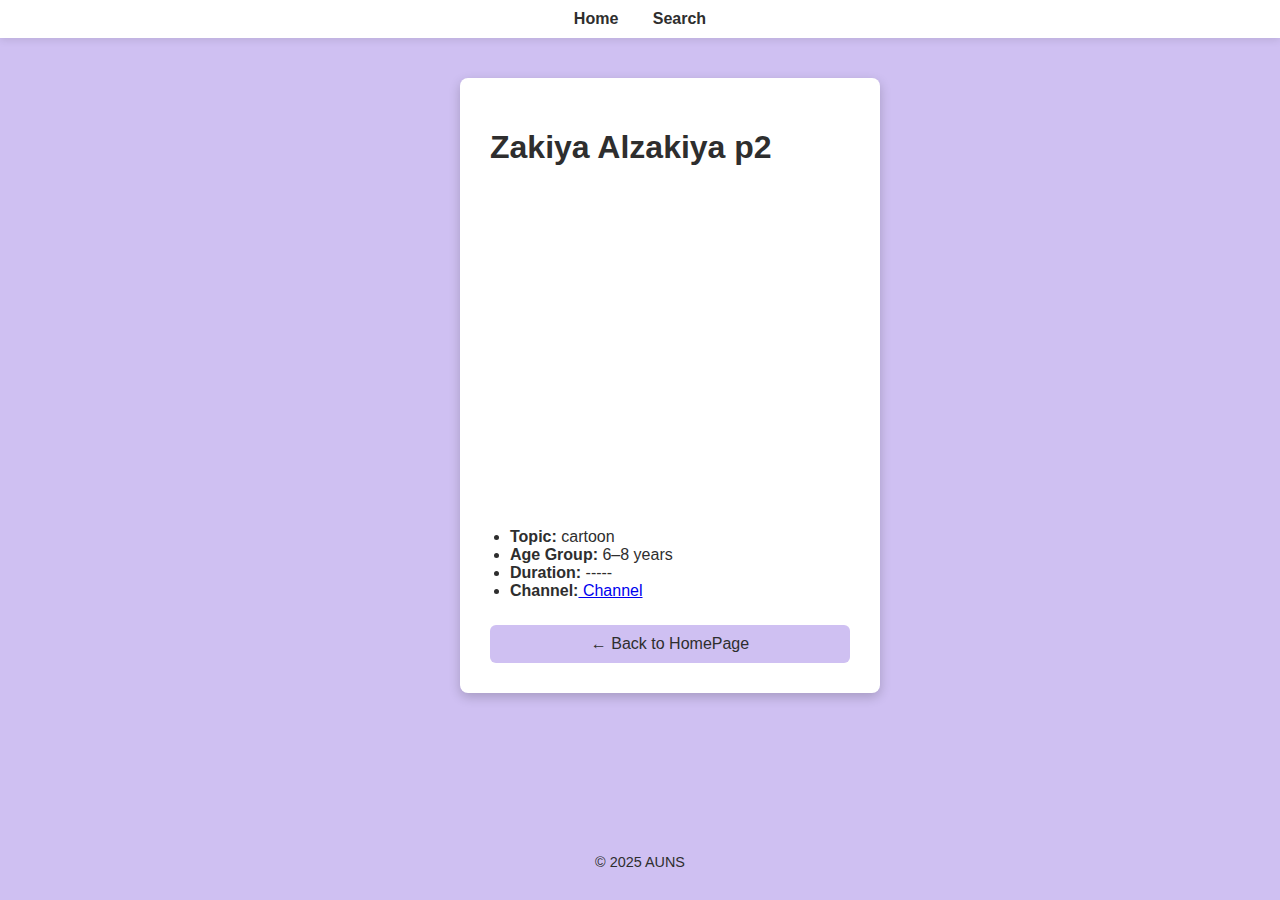
<file: ShowDetailsZakiyaAlzakiyap2.html>
<!DOCTYPE html>
<html lang="en">

<head>
  <meta charset="UTF-8">
  <meta name="viewport" content="width=device-width, initial-scale=1.0">
  <title>Video Details</title>
  <style>
    body {
      font-family: "Segoe UI", Arial, sans-serif;
      color: #2E2E2E;
      margin: 0;
      padding: 0;
      background-color: #CFC0F2;

      display: flex;
      flex-direction: column;
      align-items: center;
      direction: ltr;
      text-align: left;
      min-height: 100vh;
    }

    header {
      width: 100%;
      background-color: #fff;
      padding: 10px 0;
      box-shadow: 0 2px 8px rgba(0, 0, 0, 0.1);
      text-align: center;
    }

    nav a {
      margin: 0 15px;
      text-decoration: none;
      color: #2E2E2E;
      font-weight: bold;
    }

    nav a:hover {
      color: #F6D883;
    }

    .container {
      background-color: #fff;
      border-radius: 8px;
      box-shadow: 0 4px 12px rgba(0, 0, 0, 0.2);
      padding: 30px;
      width: 100%;
      max-width: 1000px;
      margin: 40px auto;
    }

    h2 {
      color: #F6D883;
      text-align: center;
      font-size: 2em;
      margin-bottom: 25px;
    }

    iframe {
      display: block;
      width: 100%;
      max-width: 560px;
      height: 315px;
      margin: 0 auto 25px;
      border-radius: 8px;
      border: none;
    }

    p {
      font-size: 1em;
      margin-bottom: 15px;
      color: #2E2E2E;
    }

    ul {
      list-style-type: disc;
      padding-left: 20px;
      margin-bottom: 25px;
      color: #2E2E2E;
    }

    button, a.button-link {
      display: inline-block;
      width: 100%;
      padding: 10px 0;
      background-color: #CFC0F2;
      color: #2E2E2E;
      border: none;
      border-radius: 6px;
      cursor: pointer;
      font-size: 1em;
      text-align: center;
      text-decoration: none;
      transition: background-color 0.3s, color 0.3s;
    }

    button:hover, a.button-link:hover {
      background-color: #F6D883;
      color: #2E2E2E;
    }

    footer {
      margin-top: auto;
      padding: 15px 0;
      text-align: center;
      color: #2E2E2E;
      font-size: 0.9em;
    }
  </style>
</head>

<body>
  <header>
    <nav>
      <a href="homepage2.php">Home</a>
    
      <a href="search.php">Search</a>
    </nav>
  </header>
  <main>
    <div class="container">
    <section class="video-details">
      <h1>Zakiya Alzakiya p2</h1>
      <div class="video-player-container">
      <iframe 
        width="1039" 
        height="584" 
        src="https://www.youtube.com/embed/9tb29jacIBU" 
        title="YouTube video player" 
        frameborder="0" 
        allowfullscreen>
      </iframe>
      </div>
          <ul>
        <li><strong>Topic:</strong> cartoon</li>
        <li><strong>Age Group:</strong> 6–8 years</li>
        <li><strong>Duration:</strong> -----</li>
        <li><strong>Channel:</strong><a href="producer page.html"> Channel</a></li>
      </ul>
      <a href="homepage2.php" class="button-link">← Back to HomePage</a>
    </section>
    </div>
  </main>

  <footer>
    <p>&copy; 2025 AUNS</p>
  </footer>

</body>
</html>
</file>
<file: style_profileKids.css>
:root {
            --color-bg-light: #fffff9;
    --color-primary-fun: #936bf1;
    --color-secondary-fun: #00bcd4;
    --color-cta-prominent: #bfc0fc;
    --color-text-dark: #37300a;
    --color-text-highlight: #8d94ef;
    --color-transparent-overlay: rgba(255, 255, 255, 0.75);
        }

        body {
            font-family: 'Poppins', sans-serif;
            margin: 0;
            padding: 0;
            background-color: var(--color-bg-light);
            color: var(--color-text-dark);
            direction: ltr;
            text-align: left;
        }
        
        .main-card-title {
            font-family: 'Bungee Shade', cursive;
            color: var(--color-primary-fun);
            text-align: center;
            margin-bottom: 20px;
            font-size: 2.5em;
        }

     
    header {
    background-color: white;
    padding: 18px 5%;
    display: flex;
    justify-content: space-between;
    align-items: center;
    position: sticky; 
    top: 0;
    z-index: 1000; 
    box-shadow: 0 4px 15px rgba(0, 0, 0, 0.1); 
}

header nav a {
    text-decoration: none;
    color: var(--color-text-dark);
    margin-left: 10px;
    padding: 8px 15px; 
    font-weight: 600;
    border: 2px solid transparent;
    border-radius: 25px;
    transition: all 0.3s;
}

header nav a:hover {
    color: var(--color-primary-fun);
    border-color: var(--color-primary-fun);
}

.signup-button {
    background-color: var(--color-cta-prominent); 
    color: white !important;
    padding: 10px 22px;
    border-radius: 50px;
    font-weight: 700;
    margin-left: 25px;
    box-shadow: 0 4px 8px rgba(139, 195, 74, 0.4);
    transition: all 0.3s;
}

.signup-button:hover {
    transform: scale(1.05);
    background-color: #c0caff;
}

        .profile-main {
            padding-top: 50px;
            padding-bottom: 50px;
            background: linear-gradient(145deg, #fce4ec 0%, #fffde7 100%);
            border-radius: 0 0 50px 50px; 
            box-shadow: 0 10px 30px rgba(0, 0, 0, 0.1);
            text-align: center;
        }

        .profile-card {
            max-width: 450px;
            margin: 0 auto;
            padding: 30px;
            background-color: white;
            border-radius: 30px;
            box-shadow: 0 15px 40px rgba(0, 0, 0, 0.2);
            position: relative;
        }

        .profile-picture-container {
            position: relative;
            display: inline-block;
            margin-bottom: 25px;
        }
        
        .profile-picture {
            width: 150px;
            height: 150px;
            border-radius: 50%;
            border: 5px solid var(--color-primary-fun);
            object-fit: cover;
            box-shadow: 0 0 0 8px var(--color-secondary-fun); 
            transition: transform 0.3s;
            display: flex;
            align-items: center; 
            justify-content: center;
        }
        
        .profile-picture:hover {
            transform: scale(1.05) rotate(3deg);
        }
        
        .level-badge {
            position: absolute;
            bottom: 5px;
            right: 5px;
            background-color: var(--color-primary-fun);
            color: white;
            padding: 5px 12px;
            border-radius: 20px;
            font-size: 0.9em;
            font-weight: bold;
            border: 3px solid white;
        }

        .form-group-profile {
            margin-bottom: 20px;
            text-align: left;
        }
        
        .form-group-profile label,
        .detail-label-input {
            display: block;
            font-weight: 600;
            color: var(--color-primary-fun);
            margin-bottom: 5px;
        }
        
        .profile-card input[type="text"],
        .profile-card input[type="number"] {
            width: 100%;
            padding: 12px;
            border: 2px solid #ddd;
            border-radius: 12px;
            font-size: 1.1em;
            box-sizing: border-box;
            text-align: left;
            transition: border-color 0.3s, box-shadow 0.3s;
        }
        
        .profile-card input:focus {
            border-color: var( --color-primary-fun); 
            box-shadow: 0 0 0 4px rgba(151, 46, 249, 0.2);
            outline: none;
        }
        
        .child-details-grid {
            display: grid;
            grid-template-columns: 1fr 1fr;
            gap: 15px;
            margin: 20px 0;
            text-align: left;
        }
        
        .child-slogan {
            font-style: italic;
            color: #666;
            margin-top: 20px;
            text-align: center;
        }
        
        .save-button-container {
            text-align: center;
        }

        .save-button {
            background-color: var(--color-cta-prominent);
            color: var(--color-bg-light);
            padding: 12px 30px;
            border: none;
            border-radius: 50px;
            font-weight: bold;
            font-size: 1.1em;
            cursor: pointer;
            margin-top: 25px;
            box-shadow: 0 6px 15px rgba(191, 192, 252, 0.8);
            transition: all 0.3s;
            display: inline-block;
        }
        
        .save-button:hover {
            background-color: #a4a5e0;
            transform: translateY(-3px) scale(1.02);
            box-shadow: 0 8px 20px rgba(191, 192, 252, 1);
        }

        .status-message {
            position: fixed;
            top: 20px;
            right: 20px;
            padding: 15px 25px;
            border-radius: 10px;
            font-weight: 600;
            z-index: 1000;
            box-shadow: 0 4px 12px rgba(0, 0, 0, 0.2);
            transition: opacity 0.5s, transform 0.5s;
            opacity: 0;
            transform: translateX(100%);
        }

        .status-message.show {
            opacity: 1;
            transform: translateX(0);
        }

        .status-message.success {
            background-color: #d4edda;
            color: #155724;
            border: 1px solid #c3e6cb;
        }

        .status-message.error {
            background-color: #f8d7da;
            color: #721c24;
            border: 1px solid #f5c6cb;
        }

        footer {
            text-align: center;
            padding: 20px;
            background-color: rgb(126, 25, 234);
            color: white;
            font-size: 0.9em;
        }
        
        @media (max-width: 768px) {
            header {
                flex-direction: column;
            }
            nav {
                margin-top: 10px;
            }
            nav a {
                margin: 5px 10px;
            }
        }

        @media (max-width: 550px) {
            .child-details-grid {
                grid-template-columns: 1fr;
            }
            .profile-card {
                padding: 20px;
            }
        }
</file>
<file: stylemashael.css>
:root {
  --main: #936bf1;
  --bg: #fffff9;
  --text: #37300a;
  --dark-text: #404040;
  --gray: #797777;
  --card-bg: #FDF8E7;
  --turquoise: #00bcd4;
  --purple: #8d94ef;
}

* { box-sizing: border-box; }
body { margin: 0; font-family: 'Poppins', sans-serif; background: var(--bg); color: var(--text); overflow-x: hidden; }
a { text-decoration: none; color: inherit; }
ul { list-style: none; padding: 0; margin: 0; }
img { max-width: 100%; display: block; }
button { cursor: pointer; border: none; font-family: inherit; }
.navbar { height: 60px; background: #fff; position: sticky; top: 0; z-index: 1000; box-shadow: 0 4px 15px rgba(0,0,0,0.1); }
.navbar-container { display: flex; align-items: center; padding: 0 40px; height: 100%; font-family: "Sen", sans-serif; }
.logo-img { height: 40px; }
.menu-container { flex: 6; display: flex; justify-content: center; }
.menu-list { display: flex; }
.menu-list-item { margin: 0 20px; font-weight: 600; transition: 0.3s; }
.menu-list-item:hover, .menu-list-item.active { color: var(--main); font-weight: bold; }
.profile-container { flex: 1; display: flex; justify-content: flex-end; gap: 20px; font-size: 1.2em; }
.movie-list-item {
  
  width: 320px;
  flex-shrink: 0;
  flex: 0 0 auto; 
  position: relative; 
  margin-right: 30px;
  border-radius: 20px; 
  overflow: hidden;   
}

.movie-list-item:hover .movie-list-item-img {
  transform: scale(1.2); 
  opacity: 0.5;
}

.movie-list-item-img {
  width: 100%;
  height: 100%; 
  object-fit: cover;
  transition: all 1s ease-in-out; 
}

.featured-content {
  height: 35vh;
  padding: 0;
  position: relative;
  display: flex;
  align-items: center;
  justify-content: center;
  color: white;
}
.featured-title { width: 200px; }

.movie-list-container {
  padding: 20px;
}





.movie-list-title { color: var(--main); margin: 40px 0 20px; font-family: "Sen", sans-serif; }


 
        .movie-list-wrapper {
            position: relative;
            overflow: hidden;
            padding: 20px 0; 
        }

        .movie-list {
            display: flex;
            align-items: center;
            height: 300px;
            transform: translateX(0);
            transition: all 0.5s ease-in-out; 
        }

        .movie-list-item {
            min-width: 300px;
            height: 250px;
            margin-right: 30px;
            position: relative;
            border-radius: 20px;
            overflow: hidden;
            flex-shrink: 0;
            box-shadow: 0px 5px 15px rgba(0,0,0,0.1);
        }

        .movie-list-item-img, iframe.movie-list-item-img {
            width: 100%;
            height: 100%;
            object-fit: cover;
        }

        .movie-list-item-title {
            background-color: rgba(0, 0, 0, 0.6); 
            padding: 5px 10px;
            color: white;
            font-size: 14px;
            position: absolute;
            top: 10px;
            left: 10px;
            border-radius: 10px;
        }

        .movie-list-item-button {
            padding: 10px;
            background-color:#936bf1 ;
            color: white;
            border-radius: 10px;
            outline: none;
            border: none;
            cursor: pointer;
            position: absolute;
            bottom: 20px;
            left: 20px;
        }

        .arrow {
            font-size: 50px; 
            position: absolute;
            top: 120px; 
            color: #333;
            opacity: 0.7;
            cursor: pointer;
            z-index: 100;
            background-color: rgba(255, 255, 255, 0.8); 
            border-radius: 50%;
            width: 50px;
            height: 50px;
            display: flex;
            align-items: center;
            justify-content: center;
            transition: 0.3s;
        }
        
        .arrow:hover {
            opacity: 1;
            background-color: white;
            transform: scale(1.1);
        }
  .arrow-right { right: 10px; }
.arrow-left { left: 10px;}
.movie-list-item:hover .movie-list-item-title, 
.movie-list-item:hover .movie-list-item-desc, 
.movie-list-item:hover .movie-list-item-button { opacity: 1; }

.movie-list-item-title, .movie-list-item-desc, .movie-list-item-button {
  position: absolute; left: 50px; opacity: 0; transition: 1s all;
}
.movie-list-item-title { top: 10%; background: var(--main); color: white; padding: 0 10px; font-size: 28px; font-weight: bold; border-radius: 5px; pointer-events: none; }
.movie-list-item-desc { top: 35%; background: white; padding: 10px; font-size: 14px; width: 200px; border-radius: 5px; pointer-events: none; }
.movie-list-item-button { bottom: 20px; padding: 10px; background: var(--main); color: white; border-radius: 10px; }
.contact-form-section { padding: 50px 5%; text-align: center; }
.contact-form-section h2 { color: var(--main); }
.contact-form { max-width: 700px; margin: 40px auto; padding: 40px; background: white; border-radius: 25px; box-shadow: 0 15px 40px rgba(0,0,0,0.1); text-align: left; }
.form-group { margin-bottom: 20px; }
.contact-form label { display: block; margin-bottom: 8px; font-weight: 600; color: var(--main); }
.contact-form input, .contact-form textarea { width: 100%; padding: 15px; border: 1px solid #ddd; border-radius: 10px; outline: none; }
.contact-form input:focus { border-color: var(--main); }
.submit-button { width: 100%; padding: 15px; background: var(--main); color: white; border-radius: 50px; font-weight: bold; margin-top: 20px; }
footer { background: var(--main); color: white; padding: 20px; text-align: center; }
@media (max-width: 768px) {
  .menu-container { display: none; }}
iframe.movie-list-item-img {pointer-events: none; }
.article-layout body { background: rgba(255, 255, 255, 0.75); font-family: "Segoe UI", Arial, sans-serif; display: flex; flex-direction: column; min-height: 100vh; }
.abu-image { text-align: center; margin-top: 20px; }
.abu-image img { width: 35%; border-radius: 10px; display: inline-block; }
.article-layout h1 { font-size: 2.2em; color: #F6D883; text-align: center; letter-spacing: 2px; }
.article-layout h2, .article-layout h3 { text-align: center; color: var(--purple); }
.article-layout main { width: 85%; margin: 30px auto; display: flex; gap: 30px; }
.article-layout article { width: 70%; }
.article-layout aside { width: 30%; background: var(--card-bg); border: 1px solid #AAA3A1; border-radius: 10px; padding: 20px; }
.intro, .article-layout p { line-height: 1.8; text-indent: 5%; }
.highlight { font-weight: bold; background: var(--turquoise); }
blockquote { font-style: italic; border-left: 4px solid #AAA3A1; padding-left: 0.5em; margin: 0; }
.custom-list li { 
  background-size: 60px; padding-left: 75px; margin-bottom: 15px; min-height: 60px; 
  display: flex; align-items: center; background-repeat: no-repeat; 
}
.Zakiya { background-image: url('3.png'); }
.Mansour { background-image: url('2.png'); }
.majid {
  background-image: url('1.png');
}
@media (max-width: 768px) {
  .menu-container { display: none; }
  .article-layout main { flex-direction: column; width: 95%; }
  .article-layout article, .article-layout aside { width: 100%; }
  .abu-image img { width: 60%; }
}
</file>
<file: style.css>
:root {
    --color-bg-light: #fffff9;
    --color-primary-fun: #936bf1;
    --color-secondary-fun: #00bcd4;
    --color-cta-prominent: #bfc0fc;
    --color-text-dark: #37300a;
    --color-text-highlight: #8d94ef;
    --color-transparent-overlay: rgba(255, 255, 255, 0.75);
}

body {
    font-family: 'Poppins', sans-serif; 
    margin: 0; 
    background-color: var(--color-bg-light); 
    color: var(--color-text-dark);
    line-height: 1.6;
    scroll-behavior: smooth;
}

h2 {
    color: var(--color-primary-fun);
    text-align: center;
    padding: 10px 0;
    font-weight: 700;
    margin-bottom: 40px;
}

header {
    background-color: white;
    padding: 18px 5%;
    display: flex;
    justify-content: space-between;
    align-items: center;
    position: sticky; 
    top: 0;
    z-index: 1000; 
    box-shadow: 0 4px 15px rgba(0, 0, 0, 0.1); 
}
.site-logo {
  height: 60px;
  width: auto;
  margin-right: 20px;
  object-fit: contain;
}

header nav a {
    text-decoration: none;
    color: var(--color-text-dark);
    margin-left: 10px;
    padding: 8px 15px; 
    font-weight: 600;
    border: 2px solid transparent;
    border-radius: 25px;
    transition: all 0.3s;
}

header nav a:hover {
    color: var(--color-primary-fun);
    border-color: var(--color-primary-fun);
}

.signup-button {
    background-color: var(--color-cta-prominent); 
    color: white !important;
    padding: 10px 22px;
    border-radius: 50px;
    font-weight: 700;
    margin-left: 25px;
    box-shadow: 0 4px 8px rgba(139, 195, 74, 0.4);
    transition: all 0.3s;
}

.signup-button:hover {
    transform: scale(1.05);
    background-color: #c0caff;
}

.hero-section {
    background: linear-gradient(145deg, #fce4ec 0%, #fffde7 100%); 
    padding: 100px 5%; 
    text-align: center;
}

.hero-headline {
    font-family: 'Bungee Shade', cursive;
    font-size: 4em;
    color: var(--color-primary-fun);
    text-shadow: 3px 3px 0px rgba(255, 255, 255, 0.8), 
                 4px 4px 0px var(--color-text-highlight);
    margin-bottom: 20px;
}

.hero-description {
    font-size: 1.3em;
    margin-bottom: 50px;
    color: var(--color-text-dark); 
    max-width: 800px;
    margin-left: auto;
    margin-right: auto;
}

.cta-button.primary-cta {
    display: inline-block;
    background-color: var(--color-transparent-overlay);
    color: var(--color-primary-fun);
    text-decoration: none;
    padding: 18px 40px;
    font-size: 1.2em;
    font-weight: bold;
    border-radius: 4px;
    border: 3px solid var(--color-primary-fun);
    box-shadow: 0 6px 15px rgba(255, 255, 238, 0.3);
}

.cta-button.primary-cta:hover {
    background-color: var(--color-primary-fun);
    color: white;
    box-shadow: 0 8px 20px rgba(255, 254, 239, 0.5);
}

.features-section {
    background-color: var(--color-bg-light);
    padding: 80px 5%;
}

.features-container {
    padding: 10px;
    margin-top: 20px;
    display:list-item;
    grid-template-columns: repeat(4, 1fr); 
    gap: 30px; 
    margin-top: 50px;
}

.feature-card {
    margin-top: 12px;
    padding: 30px;
    border-radius: 25px;
    background-color: white;
    box-shadow: 0 10px 30px rgba(0, 0, 0, 0.08); 
    text-align: center;
    border: 1px solid #eee;
    z-index: 1; 
}

.feature-card:hover {
    box-shadow: 0 15px 40px rgba(0, 0, 0, 0.15);
    z-index: 2; 
}

.feature-card.special-needs {
    background-color: #fffde7;
    border: 3px solid var(--color-cta-prominent);
    grid-column: span 2;
    justify-self: center;
}

@media (min-width: 1200px) {
    .features-container {
        grid-template-columns: repeat(4, 1fr);
    }
    .feature-card.special-needs {
        grid-column: 2 / span 2;
    }
}

.how-it-works {
    background-color: var(--color-bg-section);
    padding: 80px 5%;
}

.how-it-works ol {
    list-style-type: none;
    padding: 0;
    max-width: 800px;
    margin: 50px auto;
}

.how-it-works li {
    padding: 20px 0;
    margin-bottom: 25px;
    border-bottom: 1px dashed #ccc;
    display: flex;
    align-items: center;
    font-size: 1.1em;
}

.how-it-works li:last-child {
    border-bottom: none;
}

.how-it-works li::before {
    content: ''; 
    display: block;
    width: 60px;
    height: 60px;
    border-radius: 50%;
    margin-inline-end: 20px;
    background-size: cover;
    background-position: center;
    border: 3px solid var(--color-cta-prominent);
    box-shadow: 0 4px 8px rgba(0, 0, 0, 0.2);
}

.how-it-works li:nth-child(1)::before {
    background-image: url('img/download.jpeg'); 
    background-color: #efc9ff;
}
.how-it-works li:nth-child(2)::before {
    background-image: url('img/download\ \(2\).jpeg ');
    background-color: #ddfbff;
}
.how-it-works li:nth-child(3)::before {
    background-image: url('img/download\ \(1\).jpeg ');
    background-color: #f9f6d3;
}

.video-showcase {
    background-color: #f7f0fa;
    padding: 100px 5%;
    text-align: center;
    position: relative;
    overflow: hidden;
}

.video-player-container {
    max-width: 900px;
    margin: 40px auto;
    position: relative;
    padding-bottom: 56.25%;
    height: 0;
    overflow: hidden;
    background-color: black;
    border-radius: 25px;
    box-shadow: 0 15px 40px rgba(0, 0, 0, 0.25),
                0 0 0 10px rgba(147, 107, 241, 0.1);
}

.video-player-container:hover {
    box-shadow: 0 25px 60px rgba(0, 0, 0, 0.4),
                0 0 0 12px rgba(147, 107, 241, 0.2);
}

.video-player-container iframe {
    position: absolute;
    top: 0;
    left: 0;
    width: 100%;
    height: 100%;
    border: none;
    border-radius: 20px;
}

.cta-button.view-all {
    display: inline-block;
    margin-top: 50px;
    background-color: var(--color-secondary-fun);
    color: white;
    text-decoration: none;
    padding: 18px 40px;
    font-size: 1.1em;
    font-weight: bold;
    border-radius: 4px;
    box-shadow: 0 8px 20px rgba(0, 188, 212, 0.3);
}

.form-group {
    margin-bottom: 20px;
}

footer {
    background-color: var(--color-primary-fun);
    color: white;
    padding: 25px 5%;
    text-align: center;
    font-size: 0.9em;
}

footer p {
    margin: 0;
}

@media (max-width: 768px) {
    .features-container {
        grid-template-columns: 1fr;
    }
    .feature-card.special-needs {
        grid-column: 1 / -1;
    }

    .hero-headline {
        font-size: 2.5em; 
    }
    
    .how-it-works li {
        flex-direction: column;
        text-align: center;
    }
    
    .how-it-works li::before {
        margin-bottom: 15px;
        margin-inline-end: 0;
    }
    
    .video-player-container {
        padding-bottom: 65%;
        margin: 20px auto;
    }
}
</file>
